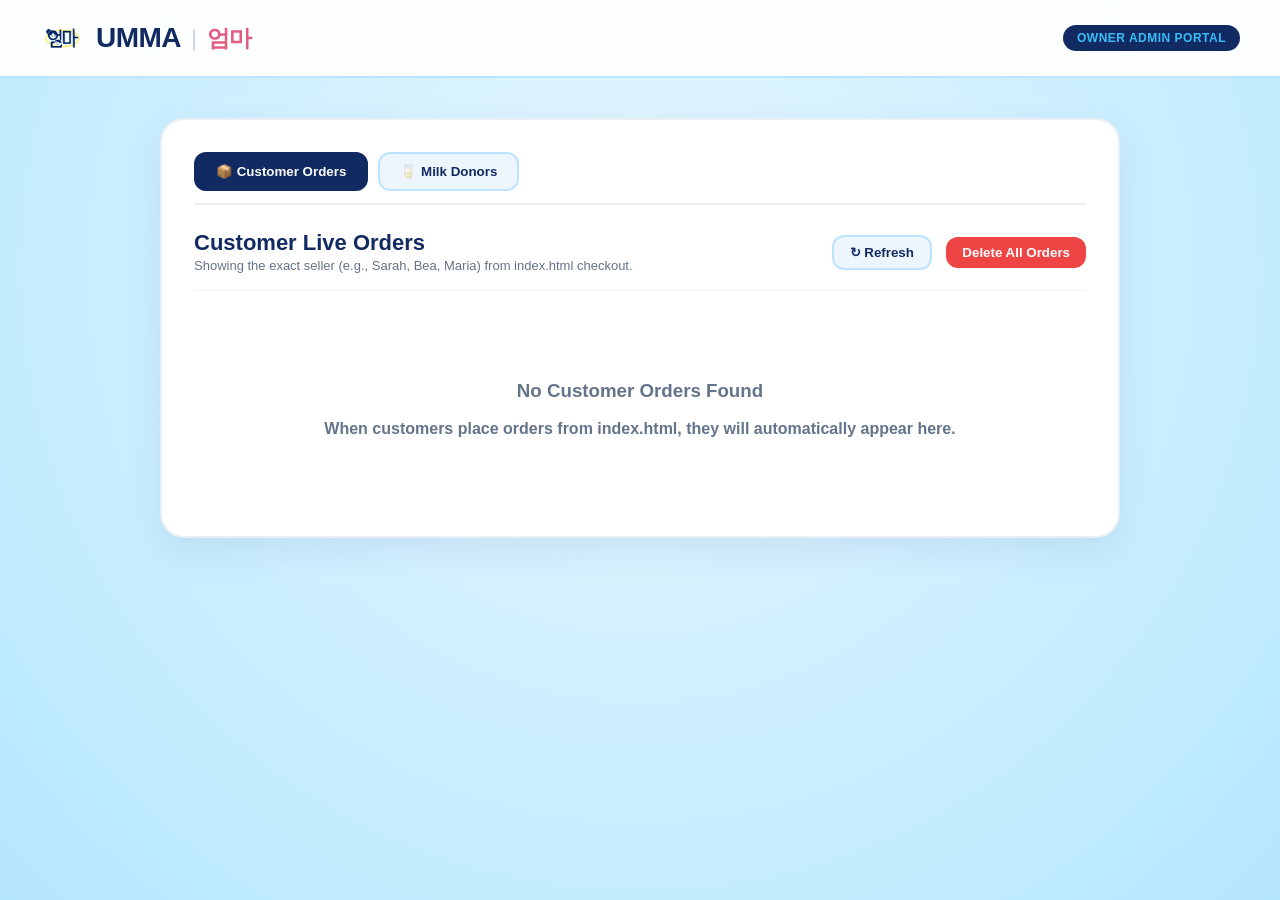
<file: admin.html>
<!-- ================================================================================= -->
<!-- UPDATED admin.html: Dynamically extracts the exact seller name from index.html     -->
<!-- (e.g., Sarah, Bea, Maria) based on who the customer ordered from.                 -->
<!-- ================================================================================= -->
<!DOCTYPE html>
<html lang="en">
<head>
    <meta charset="UTF-8">
    <meta name="viewport" content="width=device-width, initial-scale=1.0">
    <title>UMMA | Owner Admin Portal</title>
    <link rel="icon" type="image/png" href="Logo.png">

    <style>
        * {
            box-sizing: border-box;
            font-family: -apple-system, BlinkMacSystemFont, "Segoe UI", Roboto, sans-serif;
        }
        body {
            background: radial-gradient(circle at 50% 30%, #E6F7FF 0%, #C4ECFF 70%, #B5E6FF 100%) fixed;
            margin: 0;
            padding: 0;
            color: #1A365D;
        }

        header {
            background: rgba(255, 255, 255, 0.95);
            backdrop-filter: blur(10px);
            padding: 16px 40px;
            display: flex;
            justify-content: space-between;
            align-items: center;
            border-bottom: 2px solid #BCE3FF;
            position: sticky;
            top: 0;
            z-index: 100;
        }
        .logo-container { 
            display: flex; 
            align-items: center; 
            gap: 12px; 
        }
        .logo-graphic {
            width: 44px;
            height: 44px;
            object-fit: contain;
        }
        .logo { 
            font-size: 28px; 
            font-weight: 900; 
            color: #112A61; 
            display: flex; 
            align-items: center; 
            gap: 10px; 
            letter-spacing: -0.5px;
        }
        .logo .korean-divider {
            color: #CBD5E1;
            font-weight: 300;
            font-size: 24px;
        }
        .logo .korean-text { 
            font-family: "Malgun Gothic", "Apple SD Gothic Neo", "Noto Sans KR", sans-serif;
            font-size: 23px; 
            font-weight: 800; 
            color: #E25C80; 
        }
        .admin-badge {
            background: #112A61;
            color: #38BDF8;
            font-size: 12px;
            font-weight: 800;
            padding: 6px 14px;
            border-radius: 20px;
            letter-spacing: 0.5px;
        }

        .main-container {
            max-width: 1000px;
            margin: 40px auto;
            padding: 0 20px;
        }

        .admin-panel-card {
            background: #FFFFFF;
            border-radius: 24px;
            border: 2px solid #EAEFF5;
            padding: 32px;
            box-shadow: 0 12px 36px rgba(17, 42, 97, 0.08);
        }

        /* TAB CONTROLS */
        .tab-menu {
            display: flex;
            gap: 10px;
            margin-bottom: 25px;
            border-bottom: 2px solid #EAEFF5;
            padding-bottom: 12px;
        }
        .tab-btn {
            background: #EDF5FF;
            color: #112A61;
            border: 2px solid #BCE3FF;
            padding: 10px 20px;
            font-weight: 800;
            border-radius: 12px;
            cursor: pointer;
            transition: all 0.2s ease;
        }
        .tab-btn.active {
            background: #112A61;
            color: #FFFFFF;
            border-color: #112A61;
        }

        .panel-header {
            display: flex;
            justify-content: space-between;
            align-items: center;
            border-bottom: 2px solid #F4F8FC;
            padding-bottom: 15px;
            margin-bottom: 20px;
        }

        .panel-title {
            margin: 0;
            font-size: 22px;
            font-weight: 800;
            color: #112A61;
        }

        .refresh-btn {
            background: #EDF5FF;
            color: #112A61;
            border: 2px solid #BCE3FF;
            padding: 8px 16px;
            font-weight: 700;
            border-radius: 12px;
            cursor: pointer;
            transition: all 0.2s ease;
        }
        .refresh-btn:hover { background: #D6E8FF; }

        .clear-all-btn {
            background: #EF4444;
            color: white;
            border: none;
            padding: 8px 16px;
            font-weight: 700;
            border-radius: 12px;
            cursor: pointer;
            margin-left: 10px;
            transition: background 0.2s ease;
        }
        .clear-all-btn:hover { background: #DC2626; }

        .delete-single-btn {
            background: #FEE2E2;
            color: #991B1B;
            border: 1px solid #FCA5A5;
            padding: 6px 12px;
            font-weight: 700;
            font-size: 13px;
            border-radius: 8px;
            cursor: pointer;
            transition: all 0.2s ease;
            margin-left: 10px;
        }
        .delete-single-btn:hover {
            background: #EF4444;
            color: white;
            border-color: #EF4444;
        }

        .admin-card {
            background: #FCFDFE;
            border: 2px solid #EAEFF5;
            border-radius: 16px;
            padding: 20px;
            margin-bottom: 18px;
            transition: all 0.2s ease;
        }
        .admin-card:hover { border-color: #CBD5E1; }

        .admin-card-header {
            display: flex;
            justify-content: space-between;
            align-items: center;
            border-bottom: 1px solid #EAEFF5;
            padding-bottom: 12px;
            margin-bottom: 14px;
            flex-wrap: wrap;
            gap: 10px;
        }

        .tracking-id {
            background: #112A61;
            color: #38BDF8;
            font-family: monospace;
            padding: 4px 10px;
            border-radius: 6px;
            font-weight: 800;
            font-size: 15px;
        }
        .donor-id {
            background: #E25C80;
            color: #FFFFFF;
            font-family: monospace;
            padding: 4px 10px;
            border-radius: 6px;
            font-weight: 800;
            font-size: 15px;
        }

        .status-select {
            padding: 6px 12px;
            border-radius: 8px;
            border: 2px solid #BCE3FF;
            font-weight: 700;
            color: #112A61;
            background: #FFFFFF;
            cursor: pointer;
        }

        .pickup-date-input {
            padding: 6px 10px;
            border-radius: 8px;
            border: 2px solid #BCE3FF;
            font-weight: 600;
            color: #112A61;
            background: #FFFFFF;
            font-size: 13px;
        }

        .info-body {
            font-size: 14.5px;
            line-height: 1.6;
            color: #4A5568;
        }

        .location-highlight {
            background: #EDF5FF;
            border-left: 4px solid #4A90E2;
            padding: 8px 12px;
            border-radius: 0 8px 8px 0;
            margin-top: 8px;
            font-size: 13.5px;
            color: #112A61;
        }

        .seller-highlight {
            background: #FDF2F4;
            border-left: 4px solid #E25C80;
            padding: 8px 12px;
            border-radius: 0 8px 8px 0;
            margin-top: 8px;
            font-size: 13.5px;
            color: #7A1C35;
        }

        .empty-state {
            text-align: center;
            padding: 50px 20px;
            color: #64748B;
            font-weight: 600;
        }
    </style>
</head>
<body>

<header>
    <div class="logo-container">
        <img src="Logo.png" alt="UMMA Logo" class="logo-graphic">
        <div class="logo">
            UMMA 
            <div class="korean-divider">|</div> 
            <div class="korean-text">엄마</div>
        </div>
    </div>
    <div class="admin-badge">OWNER ADMIN PORTAL</div>
</header>

<div class="main-container">
    <div class="admin-panel-card">
        
        <!-- TABS FOR NAVIGATION -->
        <div class="tab-menu">
            <button class="tab-btn active" id="tabOrdersBtn" onclick="switchTab('orders')">📦 Customer Orders</button>
            <button class="tab-btn" id="tabDonorsBtn" onclick="switchTab('donors')">🥛 Milk Donors</button>
        </div>

        <!-- SECTION 1: CUSTOMER ORDERS -->
        <div id="ordersSection">
            <div class="panel-header">
                <div>
                    <h2 class="panel-title">Customer Live Orders</h2>
                    <span style="font-size: 13px; color: #64748B;">Showing the exact seller (e.g., Sarah, Bea, Maria) from index.html checkout.</span>
                </div>
                <div>
                    <button class="refresh-btn" onclick="renderOrders()">↻ Refresh</button>
                    <button class="clear-all-btn" onclick="clearAllOrders()">Delete All Orders</button>
                </div>
            </div>
            <div id="adminOrdersContainer"></div>
        </div>

        <!-- SECTION 2: MILK DONORS -->
        <div id="donorsSection" style="display: none;">
            <div class="panel-header">
                <div>
                    <h2 class="panel-title">Milk Donor Applications</h2>
                    <span style="font-size: 13px; color: #64748B;">View registered donors, schedule collection, or update fulfillment status.</span>
                </div>
                <div>
                    <button class="refresh-btn" onclick="renderDonors()">↻ Refresh</button>
                    <button class="clear-all-btn" onclick="clearAllDonors()">Delete All Donors</button>
                </div>
            </div>
            <div id="adminDonorsContainer"></div>
        </div>

    </div>
</div>

<script>
let currentTab = 'orders';

function switchTab(tab) {
    currentTab = tab;
    if (tab === 'orders') {
        document.getElementById('ordersSection').style.display = 'block';
        document.getElementById('donorsSection').style.display = 'none';
        document.getElementById('tabOrdersBtn').classList.add('active');
        document.getElementById('tabDonorsBtn').classList.remove('active');
        renderOrders();
    } else {
        document.getElementById('ordersSection').style.display = 'none';
        document.getElementById('donorsSection').style.display = 'block';
        document.getElementById('tabOrdersBtn').classList.remove('active');
        document.getElementById('tabDonorsBtn').classList.add('active');
        renderDonors();
    }
}

/* CUSTOMER ORDERS LOGIC */
function renderOrders() {
    const container = document.getElementById('adminOrdersContainer');
    let orders = JSON.parse(localStorage.getItem('umma_orders') || '[]');

    if (orders.length === 0) {
        container.innerHTML = `<div class="empty-state"><h3>No Customer Orders Found</h3><p>When customers place orders from index.html, they will automatically appear here.</p></div>`;
        return;
    }

    container.innerHTML = orders.map(order => {
        // Retrieve exact seller name stored from index.html during checkout
        let seller = order.sellerName || order.seller || order.hub || order.assignedSeller || 'Unassigned';

        return `
            <div class="admin-card">
                <div class="admin-card-header">
                    <div>
                        <span class="tracking-id">${order.id}</span>
                        <span style="font-size: 12px; color: #64748B; margin-left: 10px;">Placed: ${order.date || 'Recent'}</span>
                    </div>
                    <div style="display: flex; align-items: center; flex-wrap: wrap; gap: 8px;">
                        <label style="font-size: 13px; font-weight: 700; color: #112A61;">Status:</label>
                        <select class="status-select" onchange="updateOrderStatus('${order.id}', this.value)">
                            <option value="Order Received" ${order.status === 'Order Received' ? 'selected' : ''}>Order Received</option>
                            <option value="Preparing" ${order.status === 'Preparing' ? 'selected' : ''}>Preparing</option>
                            <option value="In Transit" ${order.status === 'In Transit' ? 'selected' : ''}>In Transit</option>
                            <option value="Delivered" ${order.status === 'Delivered' ? 'selected' : ''}>Delivered</option>
                        </select>
                        <button class="delete-single-btn" onclick="deleteSingleOrder('${order.id}')">✕ Delete Order</button>
                    </div>
                </div>
                <div class="info-body">
                    <p style="margin: 4px 0;"><strong>Customer Name:</strong> ${order.customerName} | <strong>Phone:</strong> ${order.phone}</p>
                    <p style="margin: 4px 0;"><strong>Product Ordered:</strong> ${order.productName} (${order.quantity})</p>
                    
                    <!-- Displays the exact seller saved from index.html (e.g. Sarah, Bea, Maria) -->
                    <div class="seller-highlight">
                        🛒 <strong>Assigned Seller:</strong> ${seller}
                    </div>

                    <!-- Specific Customer Pinned Location -->
                    <div class="location-highlight">
                        📍 <strong>Customer Delivery Location (Pinned):</strong> ${order.address}
                    </div>
                </div>
            </div>
        `;
    }).join('');
}

function updateOrderStatus(id, newStatus) {
    let orders = JSON.parse(localStorage.getItem('umma_orders') || '[]');
    const idx = orders.findIndex(o => o.id === id);
    if (idx !== -1) {
        orders[idx].status = newStatus;
        localStorage.setItem('umma_orders', JSON.stringify(orders));
        renderOrders();
    }
}

function deleteSingleOrder(id) {
    if (confirm(`Are you sure you want to delete Order ID: ${id}?`)) {
        let orders = JSON.parse(localStorage.getItem('umma_orders') || '[]');
        orders = orders.filter(o => o.id !== id);
        localStorage.setItem('umma_orders', JSON.stringify(orders));
        renderOrders();
    }
}

function clearAllOrders() {
    if (confirm("WARNING: Are you sure you want to delete ALL Customer Orders?")) {
        localStorage.removeItem('umma_orders');
        renderOrders();
    }
}

/* MILK DONORS LOGIC */
function renderDonors() {
    const container = document.getElementById('adminDonorsContainer');
    const donors = JSON.parse(localStorage.getItem('umma_donors') || '[]');

    if (donors.length === 0) {
        container.innerHTML = `<div class="empty-state"><h3>No Donor Applications Found</h3><p>When mothers apply via "Be a Milk Donor", their details will show up here.</p></div>`;
        return;
    }

    container.innerHTML = donors.map(donor => {
        const isScheduled = donor.status && donor.status.startsWith('Scheduled');
        const baseStatus = isScheduled ? 'Scheduled Pickup' : (donor.status || 'Pending Collection');
        
        return `
            <div class="admin-card">
                <div class="admin-card-header">
                    <div>
                        <span class="donor-id">${donor.id}</span>
                        <span style="font-size: 12px; color: #64748B; margin-left: 10px;">Applied: ${donor.date || 'Recent'}</span>
                    </div>
                    <div style="display: flex; align-items: center; flex-wrap: wrap; gap: 8px;">
                        <label style="font-size: 13px; font-weight: 700; color: #112A61;">Donor Status:</label>
                        <select class="status-select" onchange="updateDonorStatus('${donor.id}', this.value, this)">
                            <option value="Pending Collection" ${baseStatus === 'Pending Collection' ? 'selected' : ''}>Pending Collection</option>
                            <option value="Scheduled Pickup" ${baseStatus === 'Scheduled Pickup' ? 'selected' : ''}>Scheduled Pickup</option>
                            <option value="Collected" ${baseStatus === 'Collected' ? 'selected' : ''}>Collected</option>
                        </select>
                        
                        <input type="datetime-local" class="pickup-date-input" value="${donor.pickupDate || ''}" style="display: ${baseStatus === 'Scheduled Pickup' ? 'inline-block' : 'none'};" onchange="updatePickupDate('${donor.id}', this.value)">

                        <button class="delete-single-btn" onclick="deleteSingleDonor('${donor.id}')">✕ Delete Donor</button>
                    </div>
                </div>
                <div class="info-body">
                    <p style="margin: 4px 0;"><strong>Donor Name:</strong> ${donor.name} | <strong>Phone:</strong> ${donor.phone}</p>
                    <p style="margin: 4px 0;"><strong>Estimated Volume:</strong> ${donor.volume} | <strong>Expression Date:</strong> ${donor.exprDate}</p>
                    <p style="margin: 4px 0; color: #112A61;"><strong>Pickup Address:</strong> ${donor.address}</p>
                    ${isScheduled ? `<p style="margin: 4px 0; color: #E25C80; font-weight: 700;">Scheduled Pickup Date & Time: ${donor.pickupDate ? new Date(donor.pickupDate).toLocaleString() : 'Not set'}</p>` : ''}
                </div>
            </div>
        `;
    }).join('');
}

function updateDonorStatus(id, newStatus, selectElement) {
    let donors = JSON.parse(localStorage.getItem('umma_donors') || '[]');
    const idx = donors.findIndex(d => d.id === id);
    const dateInput = selectElement.parentElement.querySelector('.pickup-date-input');

    if (idx !== -1) {
        if (newStatus === 'Scheduled Pickup') {
            dateInput.style.display = 'inline-block';
            donors[idx].status = `Scheduled: ${dateInput.value || 'Not set'}`;
        } else {
            dateInput.style.display = 'none';
            donors[idx].status = newStatus;
            donors[idx].pickupDate = '';
        }
        localStorage.setItem('umma_donors', JSON.stringify(donors));
        renderDonors();
    }
}

function updatePickupDate(id, dateTimeVal) {
    let donors = JSON.parse(localStorage.getItem('umma_donors') || '[]');
    const idx = donors.findIndex(d => d.id === id);
    if (idx !== -1) {
        donors[idx].pickupDate = dateTimeVal;
        donors[idx].status = `Scheduled: ${dateTimeVal}`;
        localStorage.setItem('umma_donors', JSON.stringify(donors));
        renderDonors();
    }
}

function deleteSingleDonor(id) {
    if (confirm(`Are you sure you want to delete Donor Record ID: ${id}?`)) {
        let donors = JSON.parse(localStorage.getItem('umma_donors') || '[]');
        donors = donors.filter(d => d.id !== id);
        localStorage.setItem('umma_donors', JSON.stringify(donors));
        renderDonors();
    }
}

function clearAllDonors() {
    if (confirm("WARNING: Are you sure you want to delete ALL Donor Applications?")) {
        localStorage.removeItem('umma_donors');
        renderDonors();
    }
}

document.addEventListener('DOMContentLoaded', () => {
    renderOrders();
});
</script>

</body>
</html>
</file>
